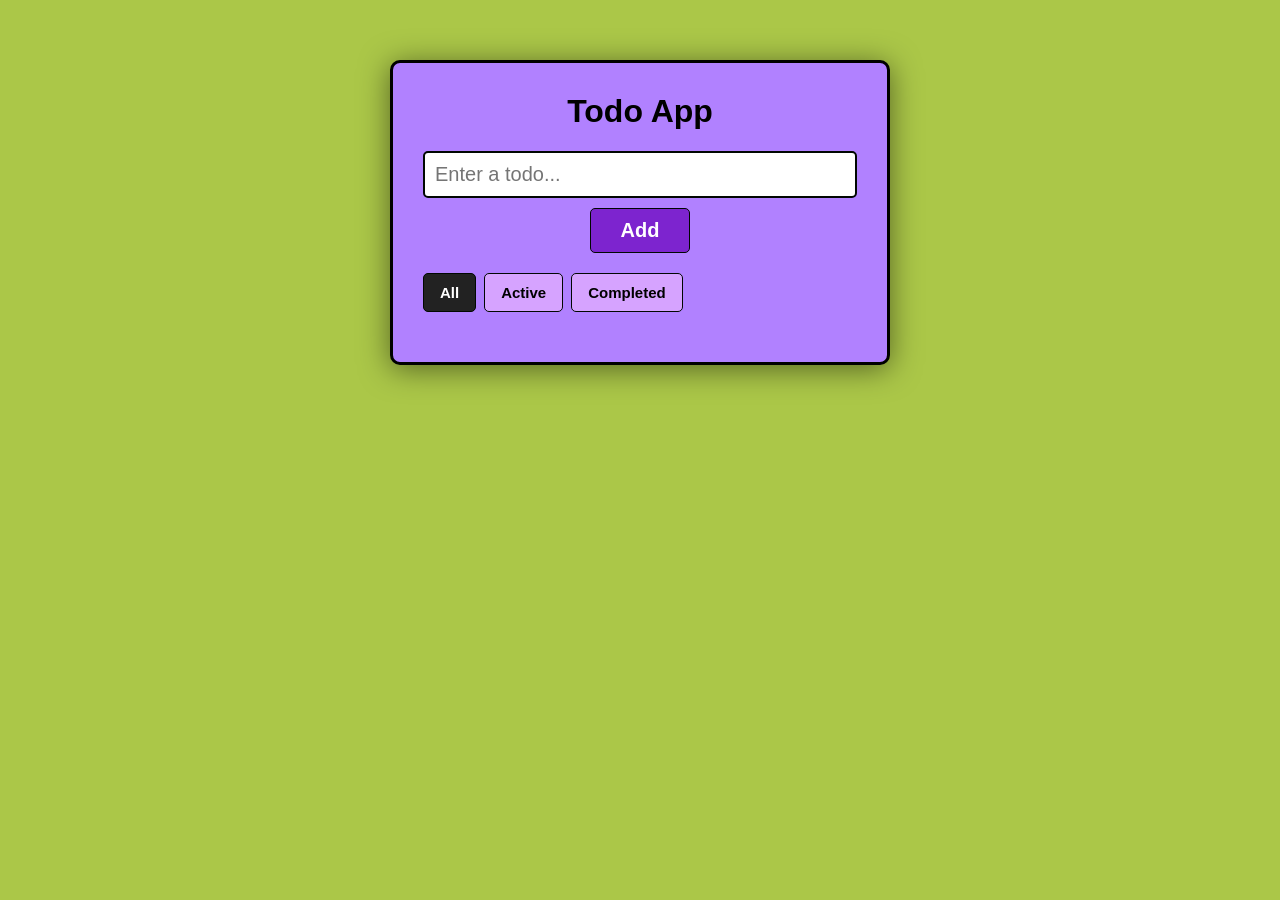
<file: Task3/To_DO_App/index.html>
<!DOCTYPE html>
<html lang="en">
<head>
    <meta charset="UTF-8">
    <meta name="viewport" content="width=device-width, initial-scale=1.0">
    <title>TO DO App</title>

    <link rel="stylesheet" href="style.css">
</head>
<body>

    <main class="todo-app">
        
        <h1>Todo App</h1> 
        
        <!-- Add Todo -->
        <form id="todoForm"> 
            <input id="todoInput" 
                   type="text" 
                   placeholder="Enter a todo..." 
                   autocomplete="off">

            <button type="submit">
                Add 
            </button> 

        </form> 

        <!-- Filters -->
        <div class="filters"> 
            <button type="button" 
                    class="filter-btn active" 
                    data-filter="all"> 
                    All 
            </button> 

            <button type="button" 
                    class="filter-btn" 
                    data-filter="active"> 
                    Active 
            </button> 
            
            <button type="button"
                    class="filter-btn" 
                    data-filter="completed"> 
                    Completed 
            </button> 
        </div> 
        
        <!-- Todo List -->
        <ul id="todoList"></ul>

    </main>
    
    <script src="script.js"></script>
</body>
</html>
</file>
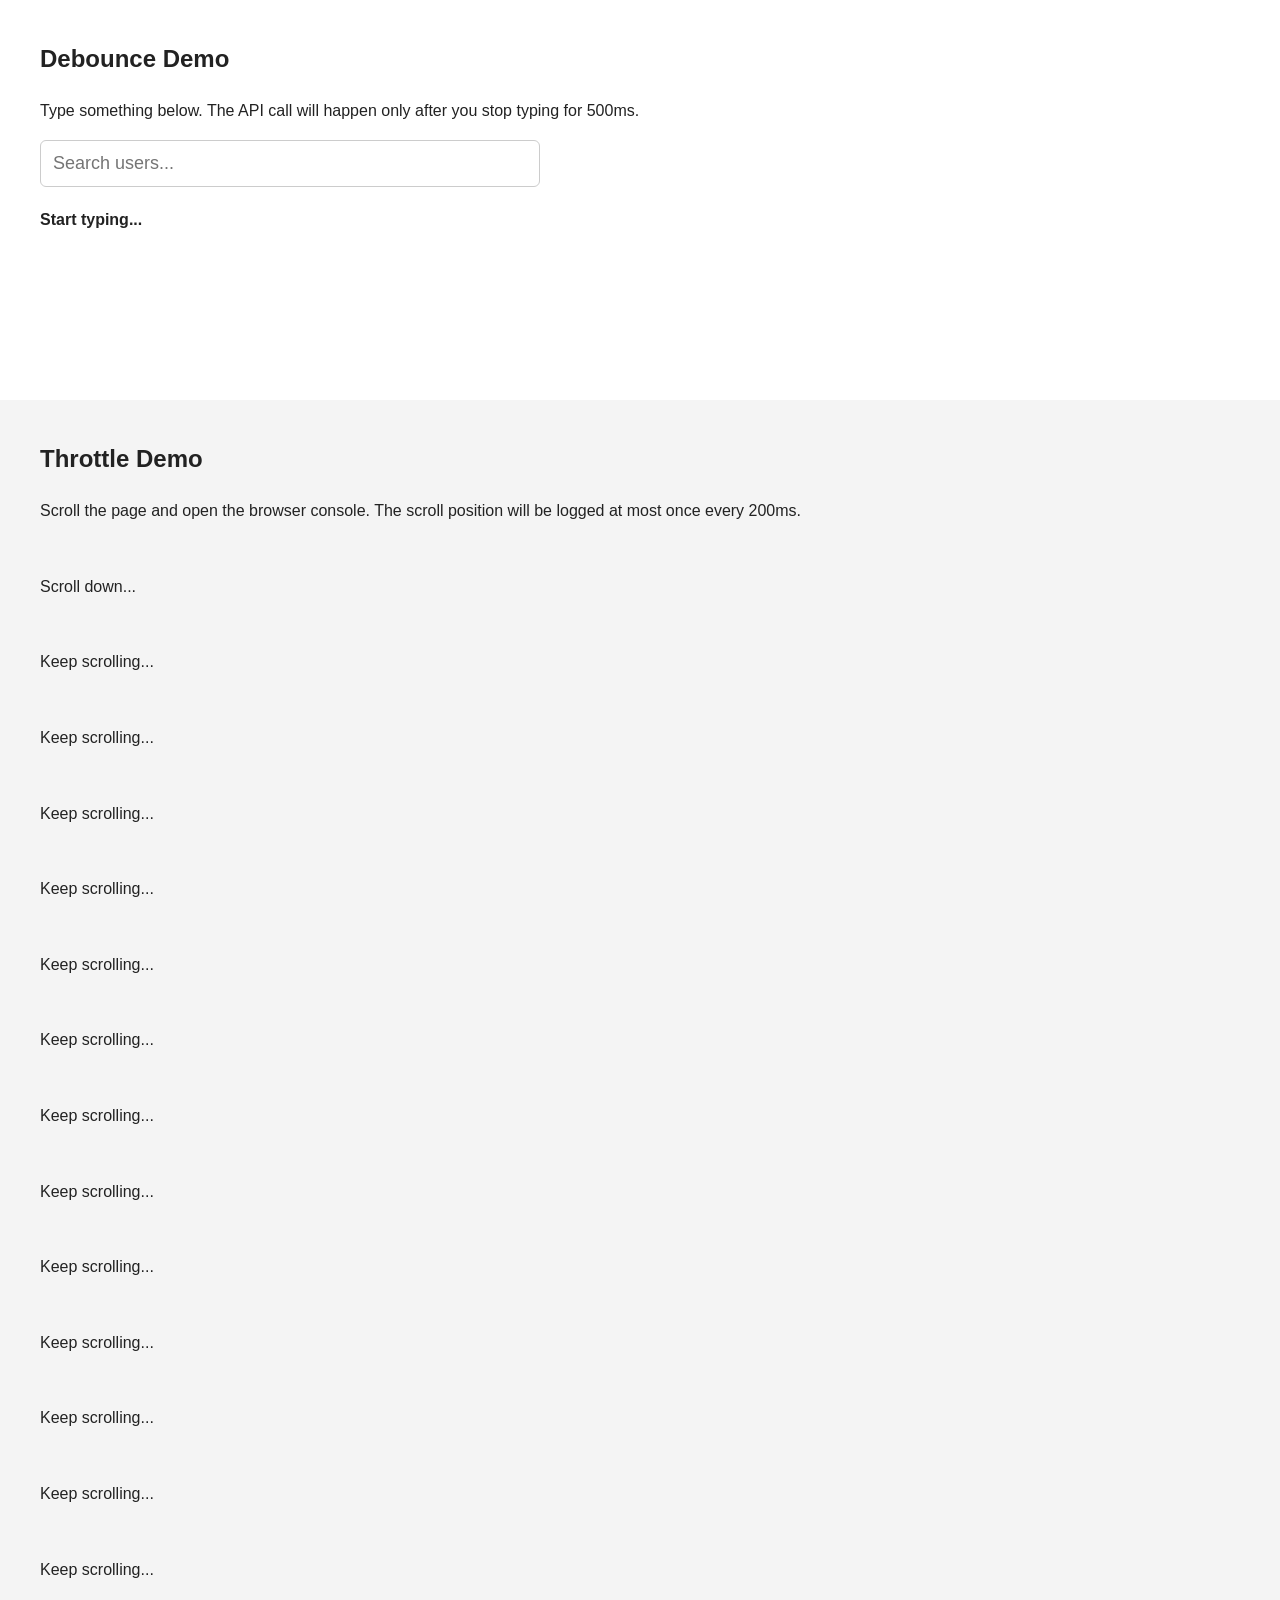
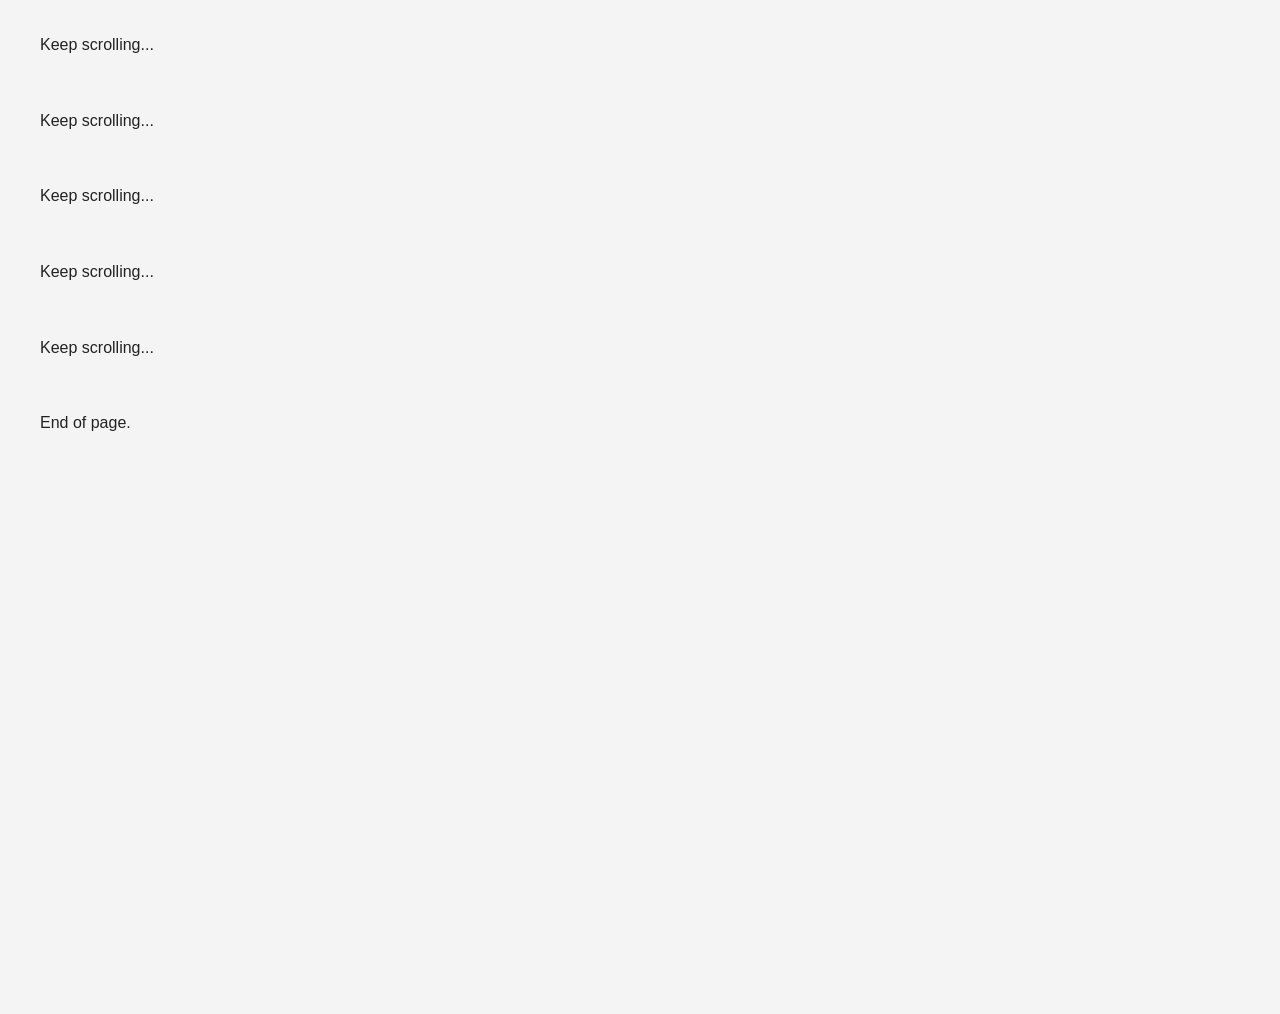
<file: Task5/Debounce Throttle Assign/index.html>
<!DOCTYPE html>
<html lang="en">
<head>
    <meta charset="UTF-8">
    <meta name="viewport" content="width=device-width, initial-scale=1.0">
    <title>Debounce Throttle</title>

    <link rel="stylesheet" href="style.css">
</head>
<body>

    <!-- Debounce Demo -->

    <section class="search-section">

        <h2>Debounce Demo</h2>

        <p>
            Type something below. The API call will happen
            only after you stop typing for 500ms.
        </p>

        <input
            id="searchInput"
            type="text"
            placeholder="Search users..."
        >

        <p id="searchStatus">
            Start typing...
        </p>

        <ul id="results"></ul>

    </section>


    <!-- Throttle Demo -->

    <section class="scroll-section">

        <h2>Throttle Demo</h2>

        <p>
            Scroll the page and open the browser console.
            The scroll position will be logged at most once
            every 200ms.
        </p>

        <div class="large-content">
            <p>Scroll down...</p>
            <p>Keep scrolling...</p>
            <p>Keep scrolling...</p>
            <p>Keep scrolling...</p>
            <p>Keep scrolling...</p>
            <p>Keep scrolling...</p>
            <p>Keep scrolling...</p>
            <p>Keep scrolling...</p>
            <p>Keep scrolling...</p>
            <p>Keep scrolling...</p>

            <p>Keep scrolling...</p>
            <p>Keep scrolling...</p>
            <p>Keep scrolling...</p>
            <p>Keep scrolling...</p>
            <p>Keep scrolling...</p>
            <p>Keep scrolling...</p>
            <p>Keep scrolling...</p>
            <p>Keep scrolling...</p>
            <p>Keep scrolling...</p>
            <p>End of page.</p>
        </div>

    </section>

    
    <script src="script.js"></script>

</body>
</html>
</file>
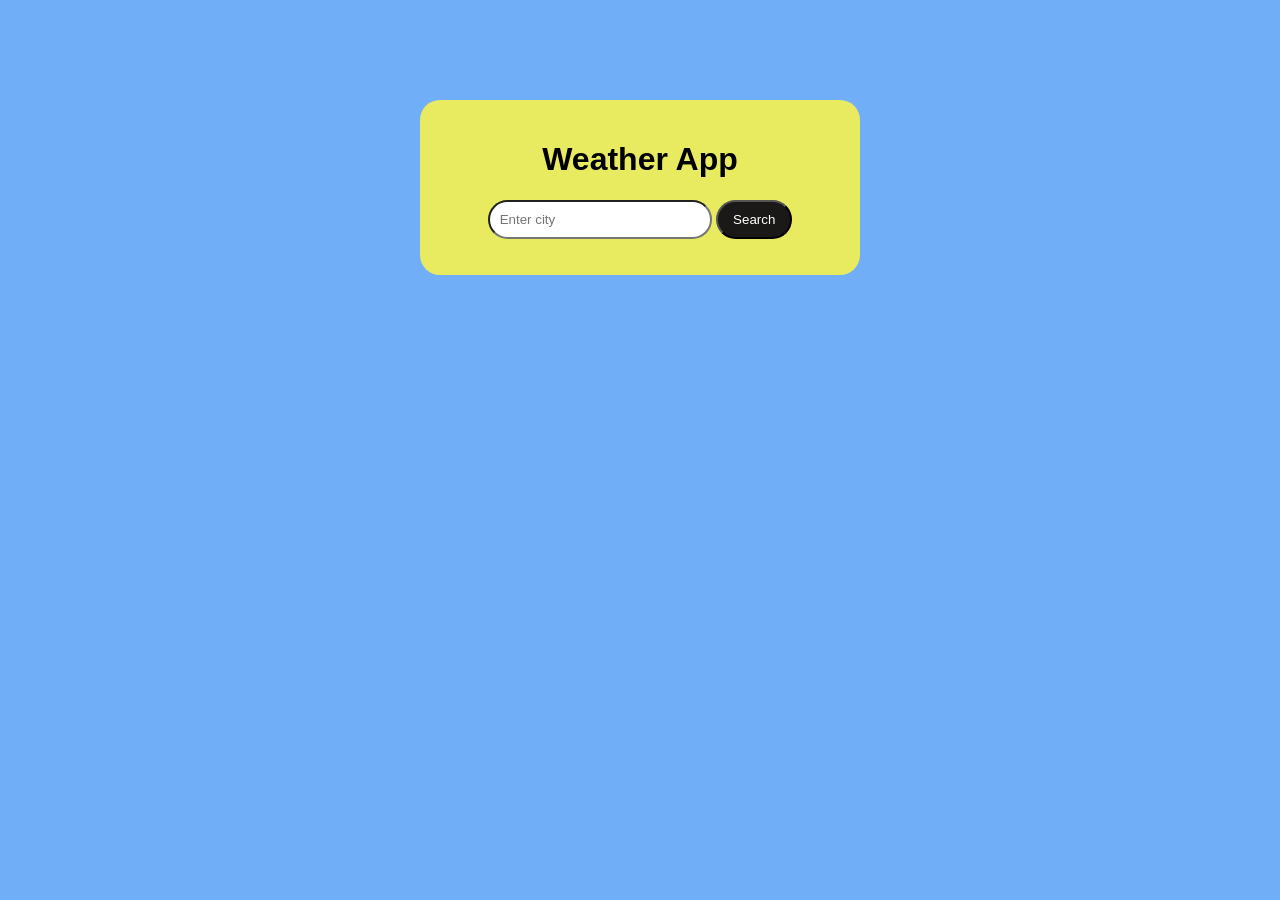
<file: Task6/Whether App/index.html>
<!DOCTYPE html>
<html lang="en">

<head>
    <meta charset="UTF-8">
    <meta name="viewport" content="width=device-width, initial-scale=1.0">

    <title>Weather App</title>

    <link rel="stylesheet" href="style.css">
</head>

<body>

    <div class="weather-container">

        <h1>Weather App</h1>

        <form id="weatherForm">

            <input
                type="text"
                id="cityInput"
                placeholder="Enter city"
            >

            <button type="submit">
                Search
            </button>

        </form>

        <p id="status"></p>

        <div id="weatherCard" class="weather-card hidden">

            <h2 id="cityName"></h2>

            <p>
                Temperature:
                <span id="temperature"></span>
            </p>

        </div>

        <button
            id="retryButton"
            class="retry-button hidden"
            type="button"
        >
            Retry
        </button>

    </div>

    <script src="script.js"></script>

</body>

</html>
</file>
<file: Task3/To_DO_App/style.css>
*{
    box-sizing: border-box;
}

body{
    margin : 0;
    min-height: 100vh;
    background: hsl(73, 53%, 53%);
    
    display: flex;
    justify-content: center;
    align-items:start;

    padding: 60px;

    font-family: Arial, sans-serif; 
    
}

.todo-app{

    width: 100%;
    max-width: 500px;
    border: 3px solid black;

    padding : 30px;

    background-color: #b181ff;

    border-radius: 10px;

    box-shadow: 0 4px 30px rgba(0, 0, 0, 0.5);
    
}

h1{
    text-align: center;
    margin-top: 0;

}

#todoForm {
    display: flex;
    flex-direction: column;

    gap: 10px;
}

#todoInput{
    padding: 10px;
    border: 2px solid #010702;
    border-radius: 5px;

    font-size: 20px;

}

#todoForm button {
    width: 100px;
    align-self: center; 
    padding: 10px 16px;
    border: 1px solid #010702;
    border-radius: 5px;
    cursor: pointer;

    font-size: 20px;
    font-weight: bold;
    color: white;
    background-color: #720fc4d0;
}

.filters{
    display: flex;
    gap: 8px;
    margin: 20px 0;
}

.filter-btn{
    padding: 10px 16px;
    border: 1px solid #010702;
    border-radius: 5px;
    cursor: pointer;

    font-size: 15px;
    font-weight: bold;
    color: rgb(0, 0, 0);
    background-color: hsl(273, 100%, 82%);

}

.filter-btn.active {
    background: #222;
    color: white;
}

#todoList {
    list-style: none;
    padding: 0;
    margin: 0;
}

.todo-item {
    display: flex;
    align-items: center;
    gap: 10px;
    padding: 12px;
    margin-bottom: 8px;
    border: 2px solid #000000;
    border-radius: 5px;
}

.todo-text {
    flex: 1;
}

.todo-item.completed .todo-text {
    text-decoration: line-through;
    opacity: 0.5;
}

.delete-btn {
    border: none;
    background: transparent;
    cursor: pointer;
    font-size: 15px;
    color: rgb(255, 25, 25);
}
</file>
<file: Task5/Debounce Throttle Assign/style.css>
* {
    box-sizing: border-box;
}

body {
    margin: 0;
    font-family: Arial, sans-serif;
    line-height: 1.6;
    color: #222;
}

header {
    padding: 40px;
    background-color: #222;
    color: white;
    text-align: center;
}

section {
    padding: 40px;
}

.search-section {
    min-height: 400px;
}

.search-section h2,
.scroll-section h2 {
    margin-top: 0;
}

input {
    width: 100%;
    max-width: 500px;

    padding: 12px;

    font-size: 18px;

    border: 1px solid #ccc;
    border-radius: 6px;
}

input:focus {
    outline: 2px solid #333;
}

#searchStatus {
    margin-top: 20px;
    font-weight: bold;
}

#results {
    max-width: 500px;
    padding: 0;
    list-style: none;
}

#results li {
    padding: 10px;
    border-bottom: 1px solid #ddd;
}

.scroll-section {
    background-color: #f4f4f4;
}

.large-content {
    min-height: 2000px;
}

.large-content p {
    margin: 50px 0;
}
</file>
<file: Task6/Whether App/style.css>
body {
    font-family: Arial, sans-serif;
    background: #71aef8;
}

.weather-container {
    width: 400px;
    margin: 100px auto;
    padding: 20px;
    text-align: center;
    background: rgb(232, 235, 96);
    border-radius: 20px;
}

input {
    padding: 10px;
    width: 200px;
    border-radius: 20px;
}

button {
    padding: 10px 15px;
    cursor: pointer;
    border-radius: 20px;
    background: rgb(27, 24, 24);
    color: white;
}

.weather-card {
    margin-top: 20px;
    padding: 20px;
    background-color: #c3cedb;
    border-radius: 8px;
}

.retry-button {
    margin-top: 15px;
}

.hidden {
    display: none;
}
</file>
